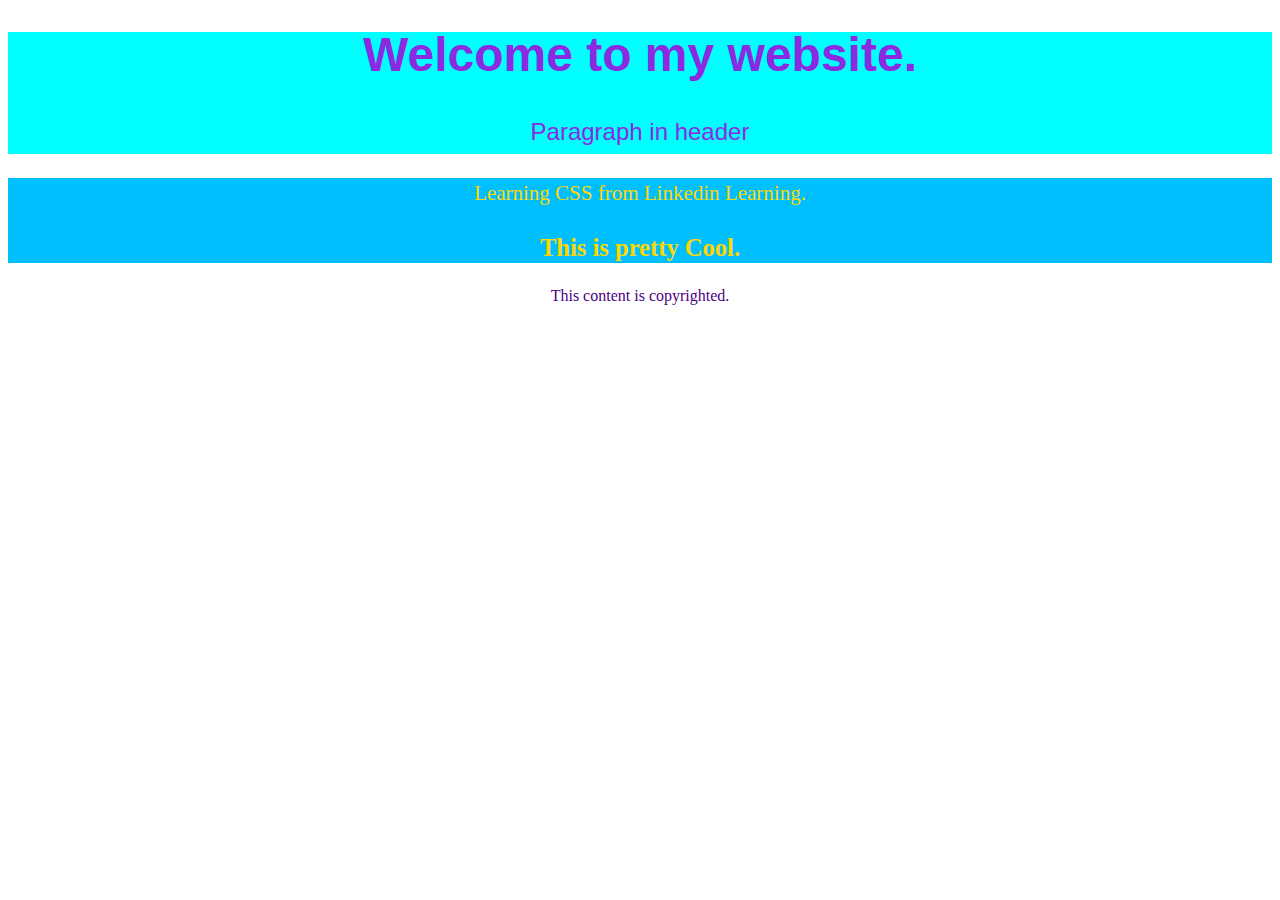
<file: CSS Guide/index.html>
<!DOCTYPE html>
<html lang="en">
  <head>
    <meta charset="UTF-8" />
    <meta http-equiv="X-UA-Compatible" content="IE=edge" />
    <meta name="viewport" content="width=device-width, initial-scale=1.0" />
    <link rel="stylesheet" href="css/style.css" />
    <title>Challenge 01</title>
  </head>
  <body>
    <header class="main-header">
      <h1>Welcome to my website.</h1>
      <p>Paragraph in header</p>
    </header>

    <section class="main-section">
      <p>Learning CSS from Linkedin Learning.</p>
      <h3>This is pretty Cool.</h3>
    </section>

    <footer class="main-footer">
      <p>This content is copyrighted.</p>
    </footer>
  </body>
</html>
</file>
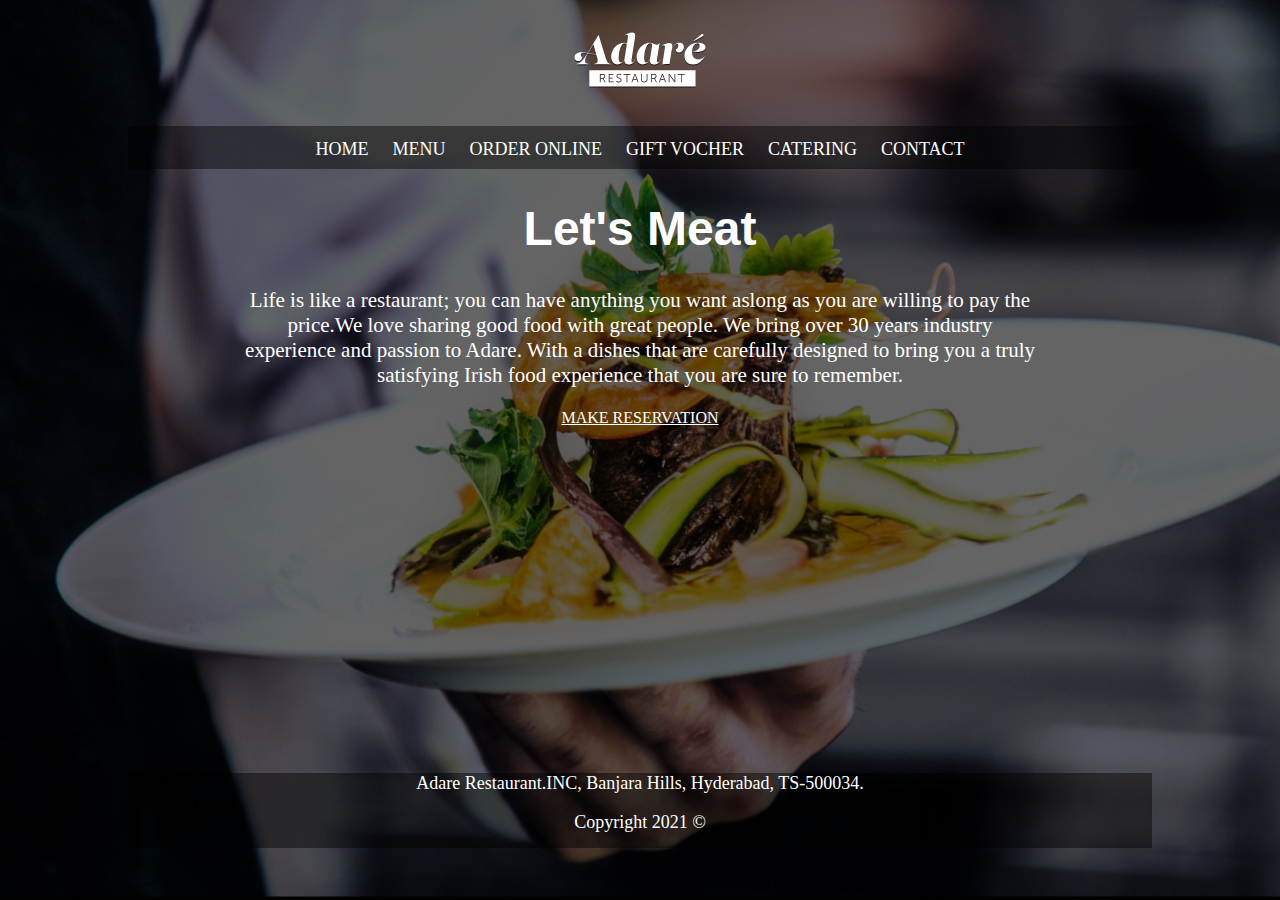
<file: Hotel Project/index.html>
<!DOCTYPE html>
<html lang="en">
  <head>
    <meta charset="UTF-8" />
    <meta http-equiv="X-UA-Compatible" content="IE=edge" />
    <meta name="viewport" content="width=device-width, initial-scale=1.0" />
    <title>Adare Restaurant</title>
    <link rel="stylesheet" href="css/style.css" />
  </head>
  <body>
    <div class="container">
      <header>
        <img
          src="images/logo-adare-restaurant.png"
          alt="Logo for Adare Restaurant"
        />
      </header>

      <nav>
        <a href="#" class="nav-id">HOME</a>
        <a href="#" class="nav-id">MENU</a>
        <a href="#" class="nav-id">ORDER ONLINE</a>
        <a href="#" class="nav-id">GIFT VOCHER</a>
        <a href="#" class="nav-id">CATERING</a>
        <a href="#" class="nav-id">CONTACT</a>
      </nav>

      <main>
        <h1 class="title-text">Let's Meat</h1>
        <p class="title-content">
          Life is like a restaurant; you can have anything you want aslong as
          you are willing to pay the price.We love sharing good food with great
          people. We bring over 30 years industry experience and passion to
          Adare. With a dishes that are carefully designed to bring you a truly
          satisfying Irish food experience that you are sure to remember.
        </p>

        <a href="mailto:srimanikantapalakollu@gmail.com?Subject=Reservation Booking" style="color: white"
          >MAKE RESERVATION</a>
      </main>

      <section class="main-section">
        <iframe src="https://www.google.com/maps/embed?pb=!1m18!1m12!1m3!1d3806.9285588769203!2d78.44810581488734!3d17.41521580658571!2m3!1f0!2f0!3f0!3m2!1i1024!2i768!4f13.1!3m3!1m2!1s0x3bcb97379aec74b7%3A0xec7df74cba1ebf5b!2sBarbeque%20Nation%20-%20Hyderabad%20-%20Banjara%20Hills!5e0!3m2!1sen!2sin!4v1613376402790!5m2!1sen!2sin" width="1024" height="300" frameborder="0" style="border:0;" allowfullscreen="" aria-hidden="false" tabindex="0"></iframe>
      </section>

      <footer>
          <p>Adare Restaurant.INC, Banjara Hills, Hyderabad, TS-500034.</p>
          <p>Copyright 2021 &copy;</p>
      </footer>
    </div>
  </body>
</html>
</file>
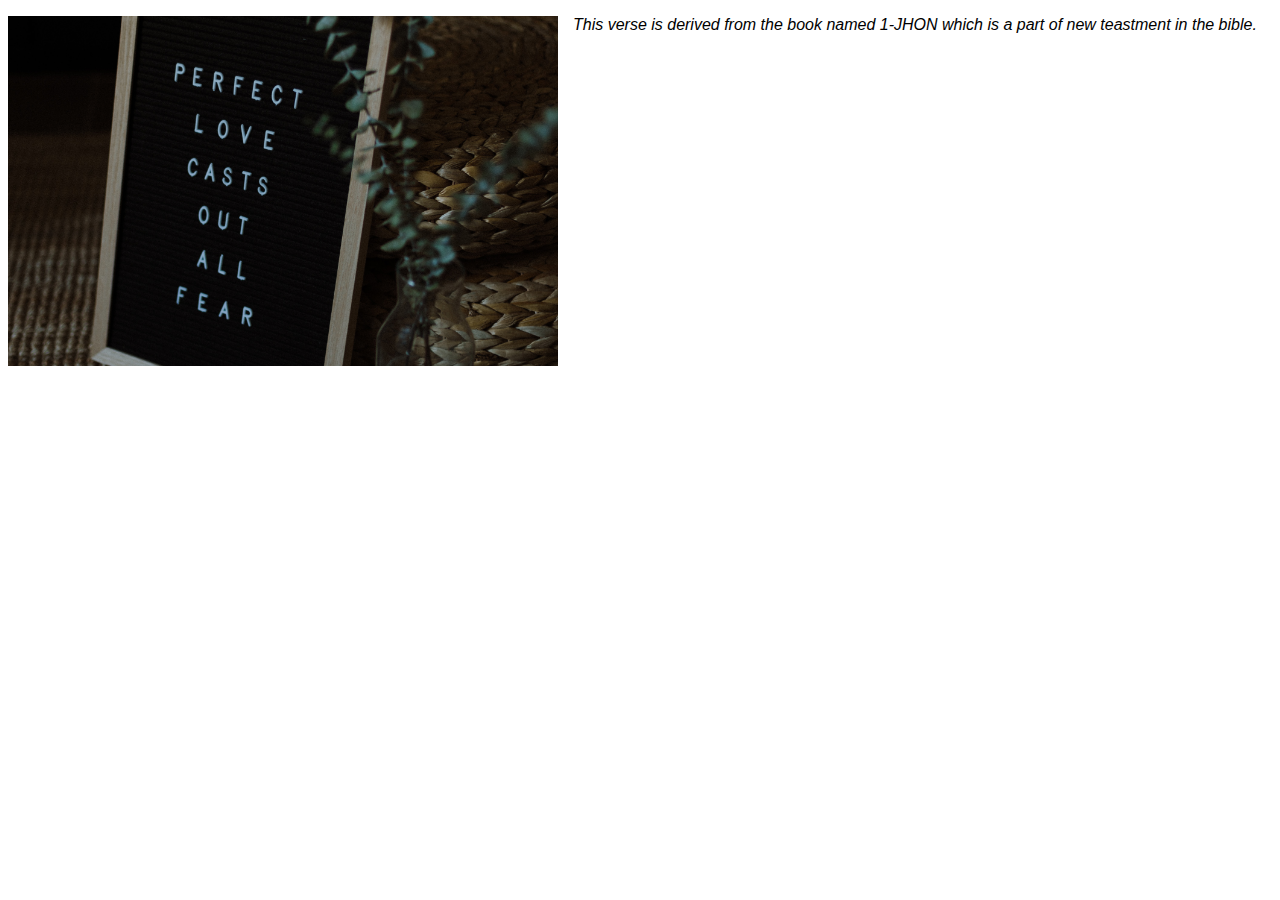
<file: HTML/index.html>
<!DOCTYPE html>
<html lang="en">
  <head>
    <meta charset="UTF-8" />
    <meta http-equiv="X-UA-Compatible" content="IE=edge" />
    <meta name="viewport" content="width=device-width, initial-scale=1.0" />
    <link rel="stylesheet" href="css/style.css">
    <title>My First Application</title>
  </head>
  <body>
      <img class="verse-img" src="images/verse.jpg" alt="A Bible verse about Love">
      <p class="verse-style">This verse is derived from the book named 1-JHON which is a part of new teastment in the bible.</p>
  </body>
</html>
</file>
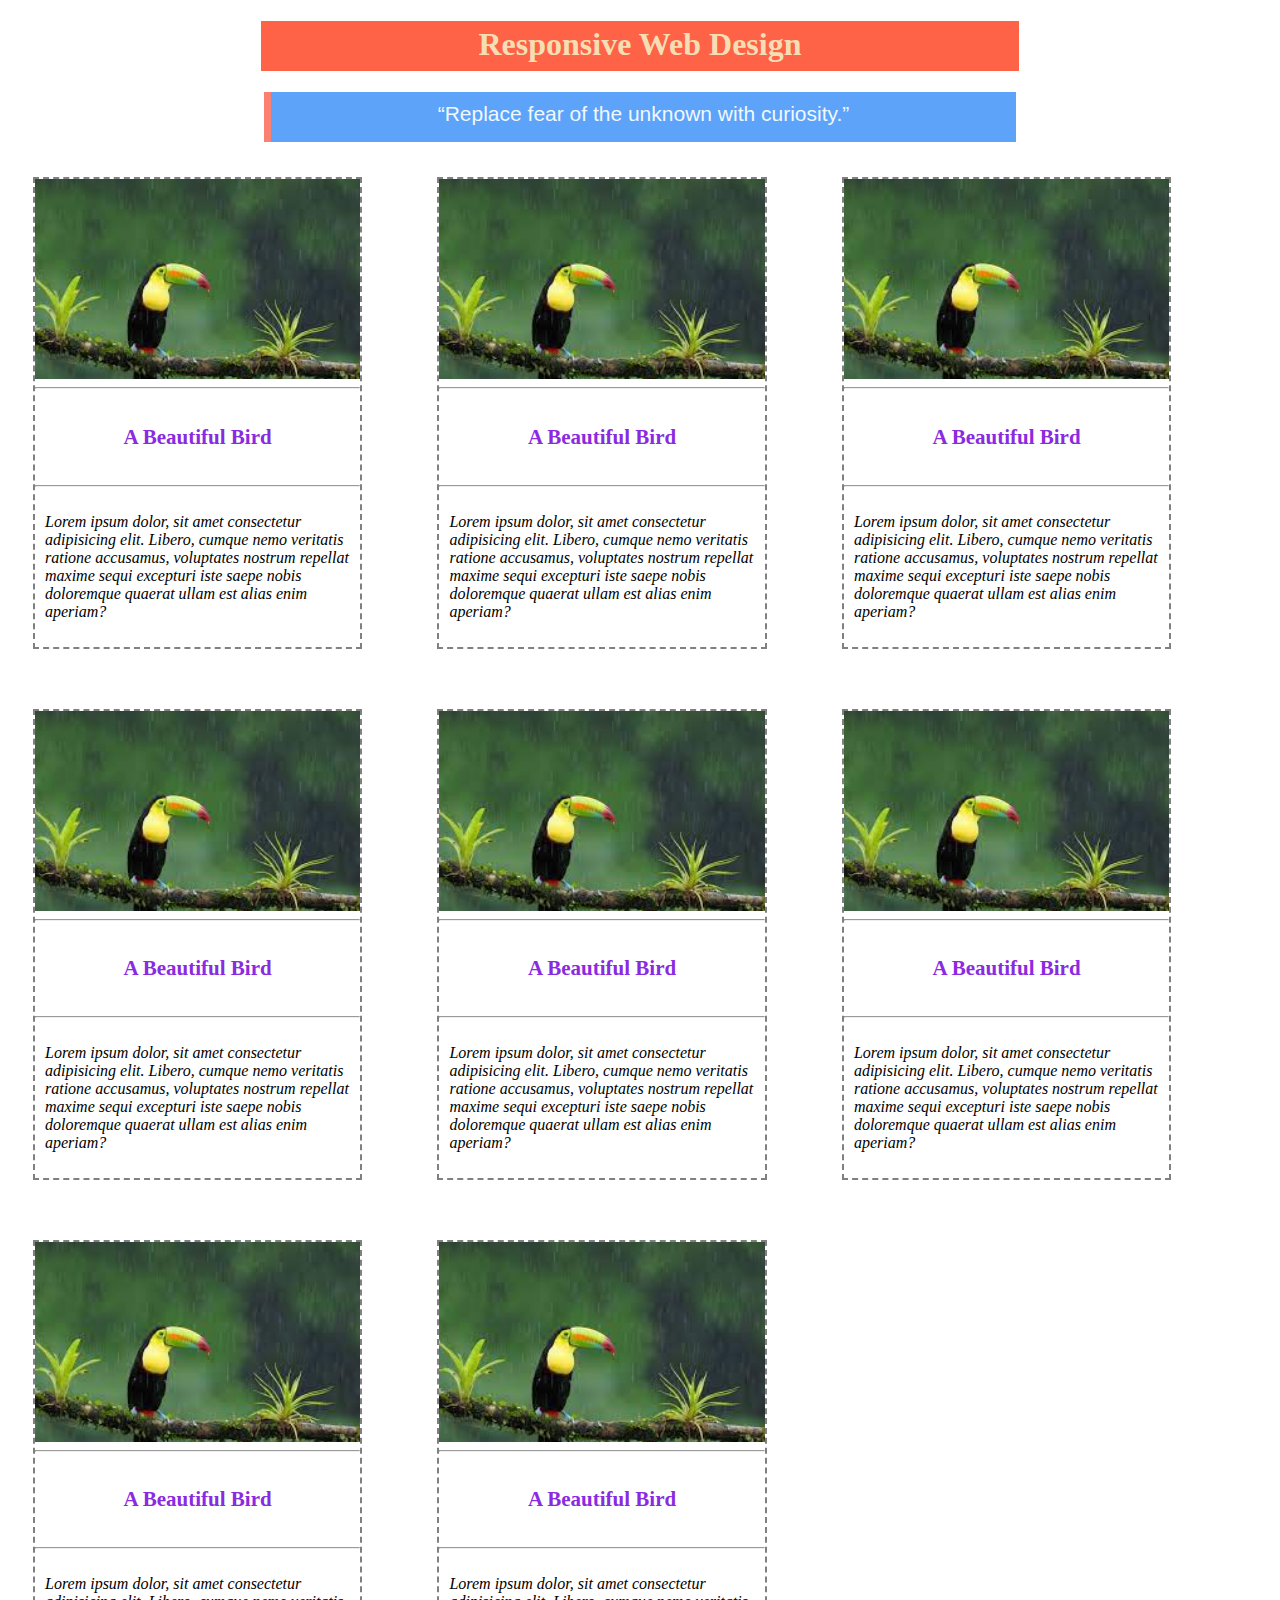
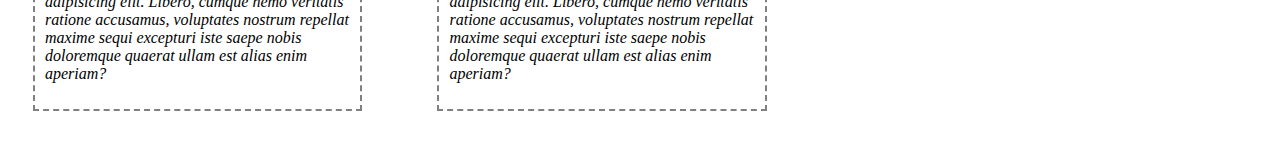
<file: Responsive Web Design/index.html>
<!DOCTYPE html>
<html lang="en">
  <head>
    <meta charset="UTF-8" />
    <meta http-equiv="X-UA-Compatible" content="IE=edge" />
    <meta name="viewport" content="width=device-width, initial-scale=1.0" />
    <title>Responsive Web Design</title>
    <link rel="stylesheet" href="./css/style.css" />
  </head>
  <body>
    <div class="header-container">
      <h1>Responsive Web Design</h1>
    </div>

    <div class="content-quote">
      <blockquote>“Replace fear of the unknown with curiosity.”</blockquote>
    </div>

    <div class="news-information">
      <div class="news-container">
        <div class="article-image"></div>
        <hr />
        <h5>A Beautiful Bird</h5>
        <hr />
        <p>
          Lorem ipsum dolor, sit amet consectetur adipisicing elit. Libero,
          cumque nemo veritatis ratione accusamus, voluptates nostrum repellat
          maxime sequi excepturi iste saepe nobis doloremque quaerat ullam est
          alias enim aperiam?
        </p>
      </div>
      <div class="news-container">
        <div class="article-image"></div>
        <hr />
        <h5>A Beautiful Bird</h5>
        <hr />
        <p>
          Lorem ipsum dolor, sit amet consectetur adipisicing elit. Libero,
          cumque nemo veritatis ratione accusamus, voluptates nostrum repellat
          maxime sequi excepturi iste saepe nobis doloremque quaerat ullam est
          alias enim aperiam?
        </p>
      </div>
      <div class="news-container">
        <div class="article-image"></div>
        <hr />
        <h5>A Beautiful Bird</h5>
        <hr />
        <p>
          Lorem ipsum dolor, sit amet consectetur adipisicing elit. Libero,
          cumque nemo veritatis ratione accusamus, voluptates nostrum repellat
          maxime sequi excepturi iste saepe nobis doloremque quaerat ullam est
          alias enim aperiam?
        </p>
      </div>
      <div class="news-container">
        <div class="article-image"></div>
        <hr />
        <h5>A Beautiful Bird</h5>
        <hr />
        <p>
          Lorem ipsum dolor, sit amet consectetur adipisicing elit. Libero,
          cumque nemo veritatis ratione accusamus, voluptates nostrum repellat
          maxime sequi excepturi iste saepe nobis doloremque quaerat ullam est
          alias enim aperiam?
        </p>
      </div>
      <div class="news-container">
        <div class="article-image"></div>
        <hr />
        <h5>A Beautiful Bird</h5>
        <hr />
        <p>
          Lorem ipsum dolor, sit amet consectetur adipisicing elit. Libero,
          cumque nemo veritatis ratione accusamus, voluptates nostrum repellat
          maxime sequi excepturi iste saepe nobis doloremque quaerat ullam est
          alias enim aperiam?
        </p>
      </div>
      <div class="news-container">
        <div class="article-image"></div>
        <hr />
        <h5>A Beautiful Bird</h5>
        <hr />
        <p>
          Lorem ipsum dolor, sit amet consectetur adipisicing elit. Libero,
          cumque nemo veritatis ratione accusamus, voluptates nostrum repellat
          maxime sequi excepturi iste saepe nobis doloremque quaerat ullam est
          alias enim aperiam?
        </p>
      </div>
      <div class="news-container">
        <div class="article-image"></div>
        <hr />
        <h5>A Beautiful Bird</h5>
        <hr />
        <p>
          Lorem ipsum dolor, sit amet consectetur adipisicing elit. Libero,
          cumque nemo veritatis ratione accusamus, voluptates nostrum repellat
          maxime sequi excepturi iste saepe nobis doloremque quaerat ullam est
          alias enim aperiam?
        </p>
      </div>
      <div class="news-container">
        <div class="article-image"></div>
        <hr />
        <h5>A Beautiful Bird</h5>
        <hr />
        <p>
          Lorem ipsum dolor, sit amet consectetur adipisicing elit. Libero,
          cumque nemo veritatis ratione accusamus, voluptates nostrum repellat
          maxime sequi excepturi iste saepe nobis doloremque quaerat ullam est
          alias enim aperiam?
        </p>
      </div>
    </div>
  </body>
</html>
</file>
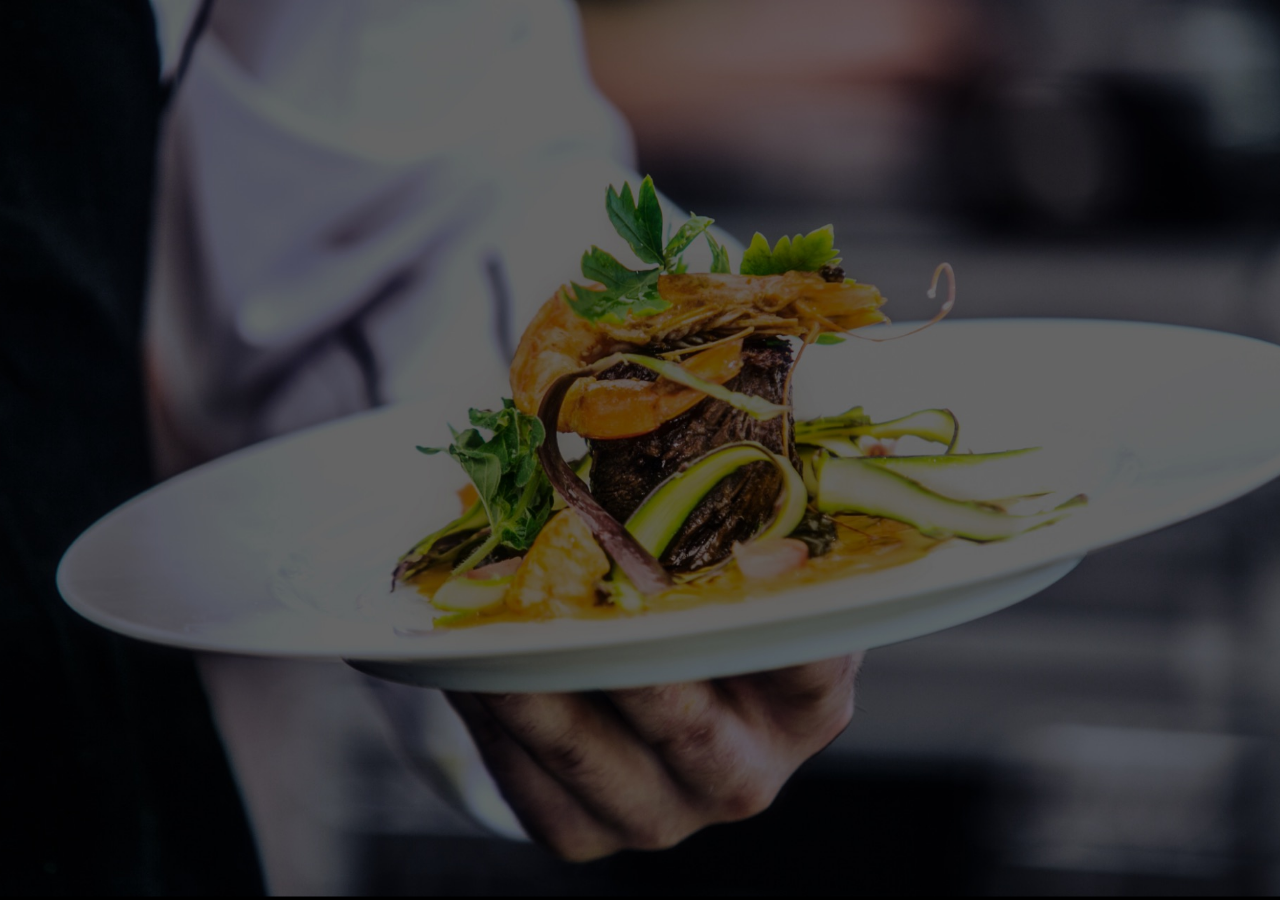
<file: Hotel Project/aboutus.html>
<!DOCTYPE html>
<html lang="en">
<head>
    <meta charset="UTF-8">
    <meta http-equiv="X-UA-Compatible" content="IE=edge">
    <meta name="viewport" content="width=device-width, initial-scale=1.0">
    <title>Green Pista Restaurant</title>
    <link rel="stylesheet" href="css/style.css">
</head>
<body>


    
</body>
</html>
</file>
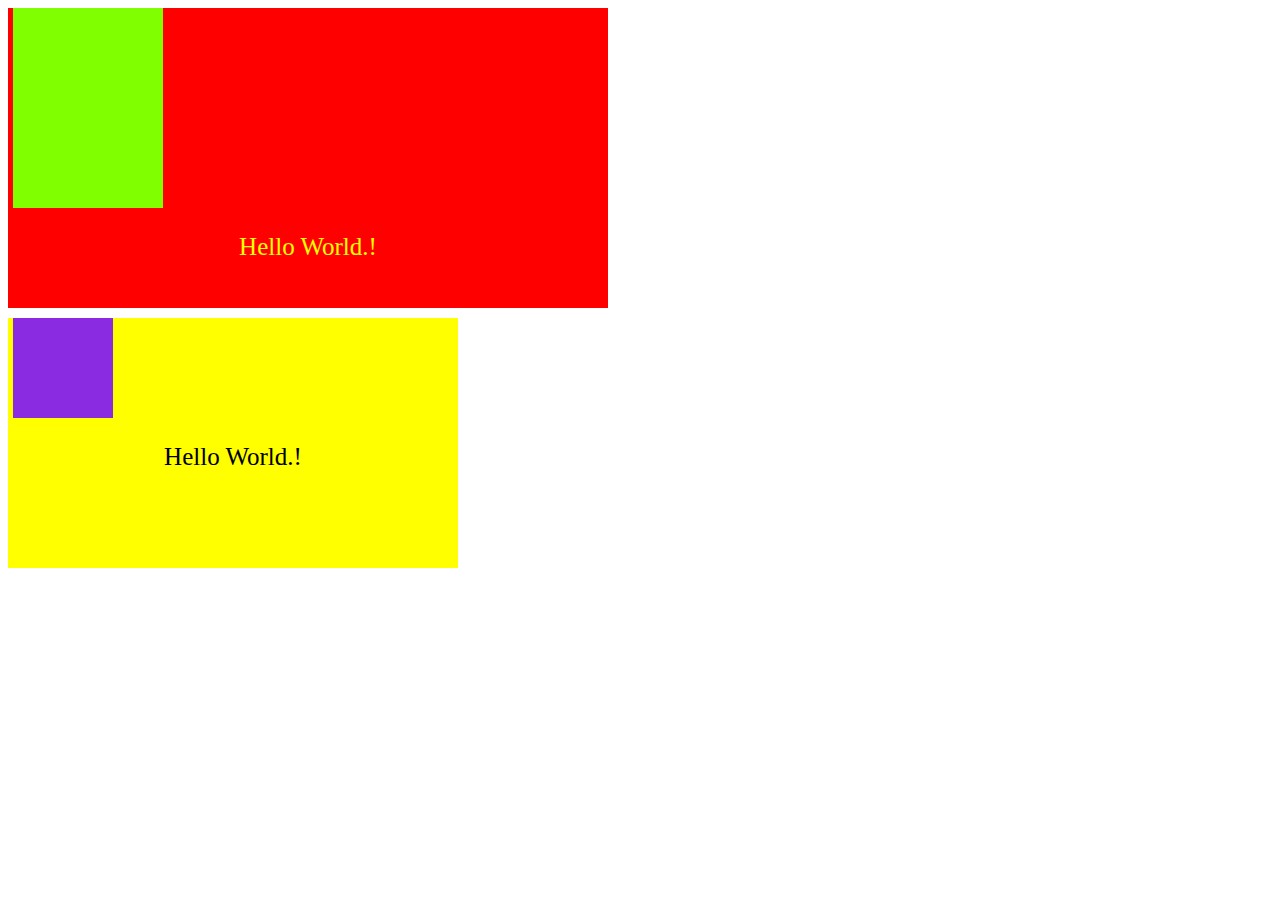
<file: HTML/divtags.html>
<!DOCTYPE html>
<html lang="en">
<head>
    <meta charset="UTF-8">
    <meta http-equiv="X-UA-Compatible" content="IE=edge">
    <meta name="viewport" content="width=device-width, initial-scale=1.0">
    <title>Div Tag</title>
    <link rel="stylesheet" href="css/style.css">
</head>
<body>
    
    <div class="red-box">
        <div class="inside-red-box"></div>
        
        <p class="text-content">
            Hello World.!
        </p>
    </div>
    
    <div class="yellow-box">
        <div class="y-inside-content"></div>
        <p class="yellow-box-content">
            Hello World.!
        </p>
    </div>
</body>
</html>
</file>
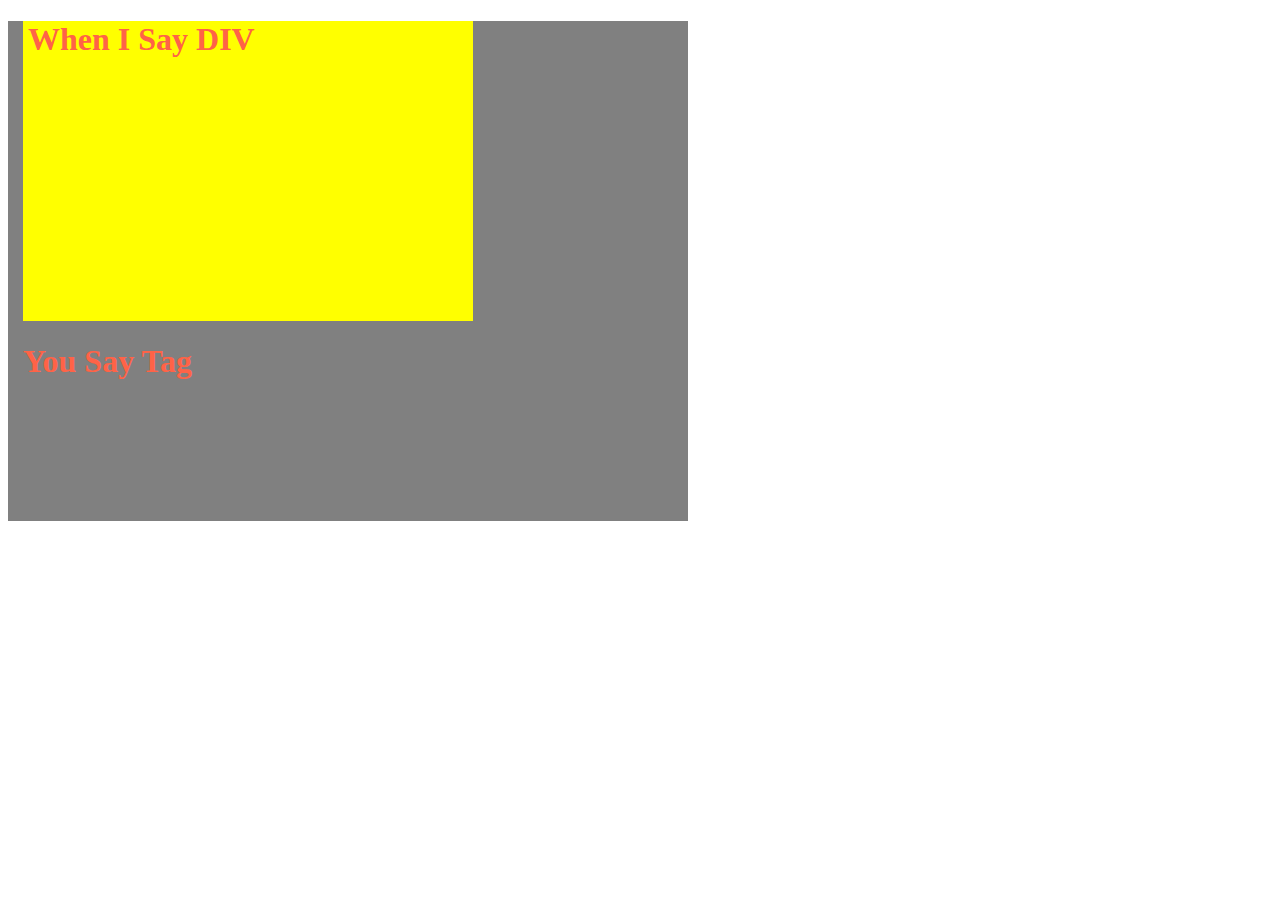
<file: HTML/project01.html>
<!DOCTYPE html>
<html lang="en">
<head>
    <meta charset="UTF-8">
    <meta http-equiv="X-UA-Compatible" content="IE=edge">
    <meta name="viewport" content="width=device-width, initial-scale=1.0">
    <title>Div Tag Project</title>
    <link rel="stylesheet" href="css/proj01.css">
</head>
<body>
    
    <div class="outter-box">
        <div class="inner-box">
            <h1 class="inner-text">When I Say DIV</h1>

        </div>

        <h1 class="outter-text">You Say Tag</h1>
    </div>
</body>
</html>
</file>
<file: CSS Guide/css/style.css>
.main-header {
  color: blueviolet;
  font-size: 24px;
  font-family: "Segoe UI", Tahoma, Geneva, Verdana, sans-serif;
  background-color: cyan;
  line-height: 45px;
  text-align: center;
  width: 100%;
}

.main-section {
  color: gold;
  font-size: 21px;
  background-color: deepskyblue;
  line-height: 30px;
  text-align: center;
}

.main-footer {
  color: indigo;
  font-size: 16px;
  text-align: center;
}
</file>
<file: Hotel Project/css/style.css>
html {
    height: 100%;
}

.container {
  width: 1024px;
  margin-left: auto;
  margin-right: auto;
}

body {
  background-color: #2f3035;
  background-image: url("../images/background-adare-restaurant.jpg");
  background-size: cover;
  background-repeat: no-repeat;
  background-position: center;
}

header {
  width: 1024px;
  height: 118px;
  text-align: center;
}

nav {
  background-color: rgba(0, 0, 0, 0.44);
  text-align: center;
  padding-top: 13px;
  width: 1024px;
  height: 30px;
}

.nav-id {
    color: white;
    text-decoration: none;
    font-size: 18px;
    font-family: Cambria, Cochin, Georgia, Times, 'Times New Roman', serif;
    padding-left: 10px;
    padding-right: 10px;
}

main {
  width: 1024px;
  height: 250px;
  color: white;
  text-align: center;
}
footer {
  background-color: rgba(0, 0, 0, 0.44);
  width: 1024px;
  height: 75px;
  color: white;
  font-size: 18px;
  text-align: center;
  padding-top: auto;
}

.title-text {
  font-size: 48px;
  font-family: "Gill Sans", "Gill Sans MT", Calibri, "Trebuchet MS", sans-serif;
}

.title-content {
  width: 800px;
  margin-left: auto;
  margin-right: auto;
  font-size: 21px;
  font-family: Cambria, Cochin, Georgia, Times, "Times New Roman", serif;
}
</file>
<file: HTML/css/style.css>
.verse-img {
    width: 550px;
    height: 350px;
    object-fit: cover;
    float: left;
    margin-right: 15px;
}

.verse-style {
    font-family: 'Segoe UI', Tahoma, Geneva, Verdana, sans-serif;
    font-size: medium;
    font-style: italic;
    
}

.red-box {
    width: 600px;
    height: 300px;
    background-color: red;
    margin-bottom: 10px;
}

.yellow-box {
    width: 450px;
    height: 250px;
    background-color: yellow;
}

.text-content {
    color: yellow;
    font-size: 25px;
    text-align: center;
}

.yellow-box-content {
    color: black;
    font-size: 25px;
    text-align: center;
}

.inside-red-box {
    background-color: chartreuse;
    width: 150px;
    height: 200px;
    margin-left: 5px;
}


.y-inside-content {
    background-color: blueviolet;
    width: 100px;
    height: 100px;
    margin-left: 5px;
}
</file>
<file: Responsive Web Design/css/style.css>
.header-container {
  width: 60%;
  margin-left: auto;
  margin-right: auto;
  background-color: tomato;
  height: 50px;
}

.header-container h1 {
  color: wheat;
  text-align: center;
  padding-top: 5px;
}

.content-quote {
  width: 59%;
  height: 50px;
  margin-left: auto;
  margin-right: auto;
  background-color: #5da3fa;
  color: aliceblue;
  border-left: 7px solid salmon;
}

.content-quote blockquote {
  text-align: center;
  font-size: 21px;
  padding-top: 10px;
  font-family: Verdana, Geneva, Tahoma, sans-serif;
}

.news-information {
  display: grid;
  grid-template-columns: 30% 30% 30%;
  grid-column-gap: 2%;
  grid-row-gap: 10px;
  margin-top: 10px;
}

.news-container {
  margin: 25px;
  min-height: 350px;
  border: 2px dashed gray;
}

.article-image {
  background-image: url("../public/images/bird.jpeg");
  height: 200px;
  background-size: cover;
  background-repeat: no-repeat;
}

.article-image img {
  object-fit: cover;
  width: auto;
}
.news-container p {
  padding: 10px;
  font-size: 16px;
  font-style: italic;
}

.news-container h5 {
  text-align: center;
  font-size: 21px;
  color: blueviolet;
}

/* Media Query for Tablet view */
@media (max-width: 800px) {
  .news-information {
    display: grid;
    grid-template-columns: 50% 50%;
    grid-column-gap: 2%;
    grid-row-gap: 10px;
    margin-top: 10px;
  }
}

/* Media Query for Mobile view */

@media (max-width: 450px) {
  .news-information {
    display: grid;
    grid-template-columns: 100%;
    margin-top: 10px;
    margin-left: auto;
    margin-right: auto;
  }

  .header-container {
    width: 85%;
    margin-left: auto;
    margin-right: auto;
    font-size: x-small;
    text-align: center;
  }

  .header-container h1 {
    padding-top: 15px;
  }

  .content-quote {
    width: 82%;
  }

  .content-quote blockquote {
    font-size: 11px;
  }
}

@media (max-width: 320px) {
  .news-information {
    display: grid;
    grid-template-columns: 100%;
    grid-column-gap: 2%;
    margin-top: 10px;
    margin-left: auto;
    margin-right: auto;
  }

  .header-container {
    width: 85%;
    margin-left: auto;
    margin-right: auto;
    font-size: x-small;
    text-align: center;
  }

  .header-container h1 {
    padding-top: 15px;
  }

  .content-quote {
    width: 82%;
  }

  .content-quote blockquote {
    font-size: 11px;
  }
}
</file>
<file: HTML/css/proj01.css>
.outter-box {
    width: 680px;
    height: 500px;
    background-color: gray;
}

.inner-box {
    width: 450px;
    height: 300px;
    background-color: yellow;
    margin-left: 15px;
}

.inner-text {
    color: tomato;
    margin-left: 5px;
}

.outter-text {
    margin-left: 15px;
    color: tomato;
}
</file>
